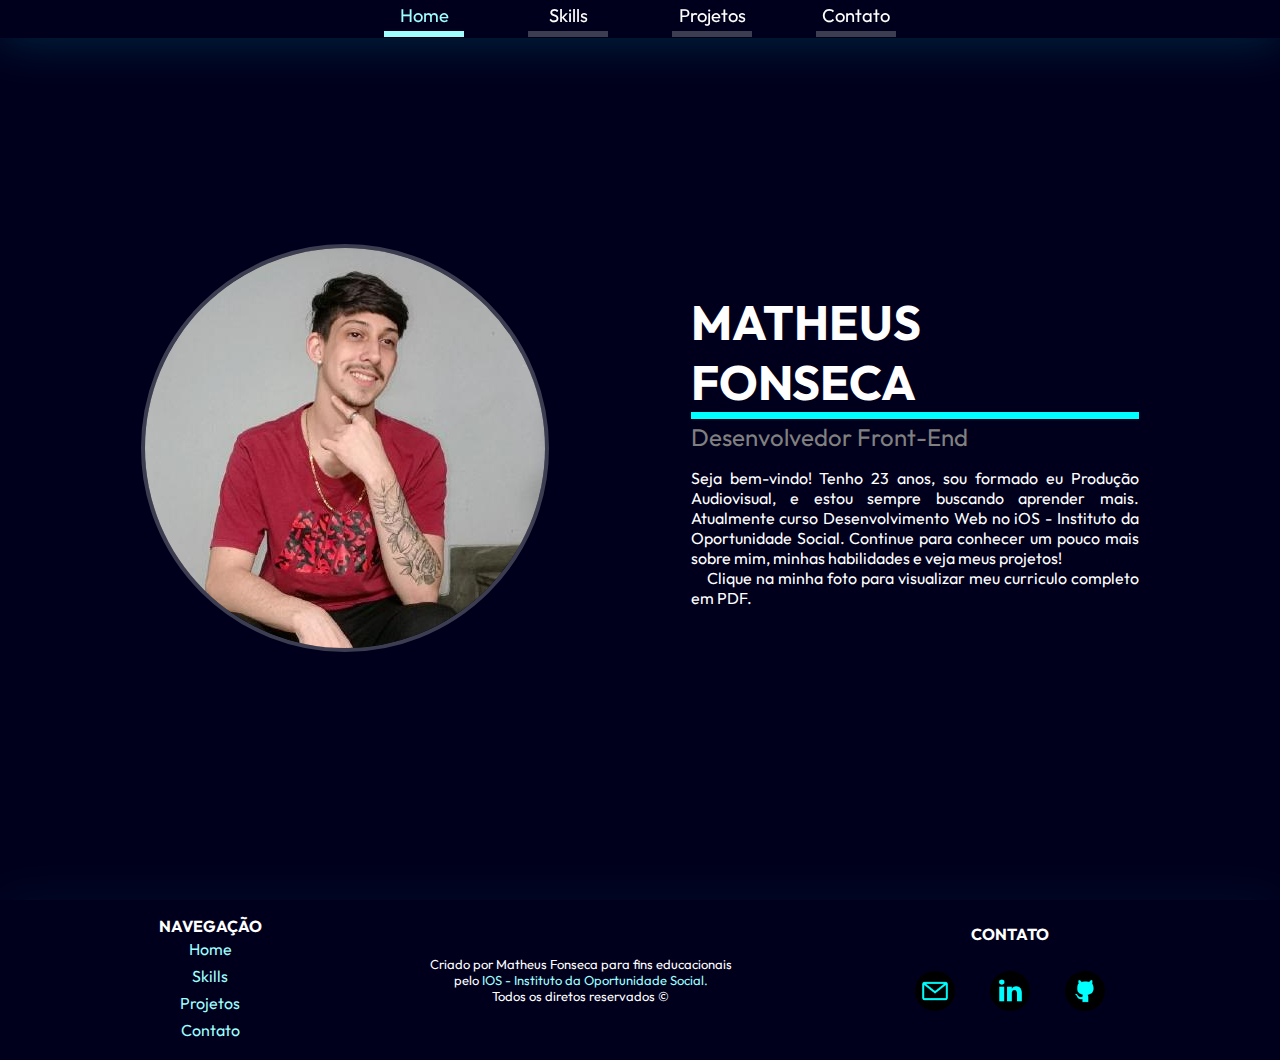
<file: index.html>
<!DOCTYPE html>
<html lang="PT-BR">
  <head>
    <meta charset="UTF-8" />
    <meta http-equiv="X-UA-Compatible" content="IE=edge" />
    <meta name="viewport" content="width=device-width, initial-scale=1.0" />
    <link rel="stylesheet" href="css/base.css">
    <link rel="stylesheet" href="css/home.css" />
    <link rel="stylesheet" href="css/animation.css">
    <link rel="preconnect" href="https://fonts.googleapis.com" />
    <link rel="preconnect" href="https://fonts.gstatic.com" crossorigin />
    <link
      href="https://fonts.googleapis.com/css2?family=Outfit&display=swap"
      rel="stylesheet"
    />
    <title>Home</title>
  </head>
  <body>
    <header>
      <nav class="nav-bar">

        <div class="nav-list">
          <ul>
            <li class="nav-item">
              <a class="nav-link" href="index.html"><div class="linkshome ativo-home">Home</div></a>
            </li>
            <li class="nav-item">
              <a class="nav-link" href="skills.html"><div class="linkshome">Skills</div></a>
            </li>
            <li class="nav-item">
              <a class="nav-link" href="projetos.html"
                ><div class="linkshome">Projetos</div></a
              >
            </li>
            <li class="nav-item">
              <a class="nav-link" href="contato.html"><div class="linkshome">Contato</div></a>
            </li>
          </ul>
        </div>

        <div class="mobile-menu-icon" onclick="menuShow()">
          <button ><img src="img/icones/menu.png" alt="" class="menu-icon"></button>
        </div>

      </nav>
      
      <div class="mobile-menu">
        <ul>
          <li class="nav-item">
            <a class="nav-link" href="index.html"><div class="linkshome ativo-home">Home</div></a>
          </li>
          <li class="nav-item">
            <a class="nav-link" href="skills.html"><div class="linkshome">Skills</div></a>
          </li>
          <li class="nav-item">
            <a class="nav-link" href="projetos.html"
              ><div class="linkshome">Projetos</div></a
            >
          </li>
          <li class="nav-item">
            <a class="nav-link" href="contato.html"><div class="linkshome">Contato</div></a>
          </li>
        </ul>
      </div>

    </header>


    <main>
      <div id="container1">
        <a href="arquivos/curriculoTI.pdf" download><img src="img/Fotos/eulogo.jpg" alt="Foto Matheus Fonseca" class="eu"/></a>
        <div class="about">
          <h1 class="home">Matheus Fonseca</h1>
          <div class="barrinha-home"></div>
          <h2>Desenvolvedor Front-End</h2>
          <p class="pq">
            Seja bem-vindo! Tenho 23 anos, sou formado eu Produção Audiovisual, e estou sempre buscando aprender mais. Atualmente curso Desenvolvimento Web no iOS - Instituto da Oportunidade Social.
            Continue para conhecer um pouco mais sobre mim, minhas habilidades e veja meus projetos!</p>
            <p class="p1">Clique na minha foto para visualizar meu curriculo completo em PDF.</p>

        </div>
      </div>
    </main>

    <footer>
      <div class="rodape">
        <ul>
          <h3>Navegação</h3>
          <li><a href="index.html">Home</a></li>
          <li><a href="skills.html">Skills</a></li>
          <li><a href="projetos.html">Projetos</a></li>
          <li><a href="contato.html">Contato</a></li>
        </ul>
        <div class="cred">
          <p>Criado por Matheus Fonseca para fins educacionais pelo <a href="https://ios.org.br/" target="_blank">IOS - Instituto da Oportunidade Social.</a></p>
          <p>Todos os diretos reservados &copy;</p>
        </div>
        <ul>
          <h3>contato</h3>
          <li class="sociais">
            <a href="mailto:matheus.fonseca0218@gmail.com"
              ><img src="img/icones/email.png" alt="icone email" class="icons"
            /></a>
          </li>
          <li class="sociais">
            <a href="https://www.linkedin.com/in/teuoo/" target="_blank"
              ><img
                src="img/icones/linkedin.png"
                alt="icone linkedin"
                class="icons"
            /></a>
          </li>
          <li class="sociais">
            <a href="https://github.com/matheusfonseca18" target="_blank"
              ><img
                src="img/icones/github.png"
                alt="icone github"
                class="icons"
            /></a>
          </li>
        </ul>
      </div>
    </footer>

    <script src="script/main.js"></script>
  </body>
</html>
</file>
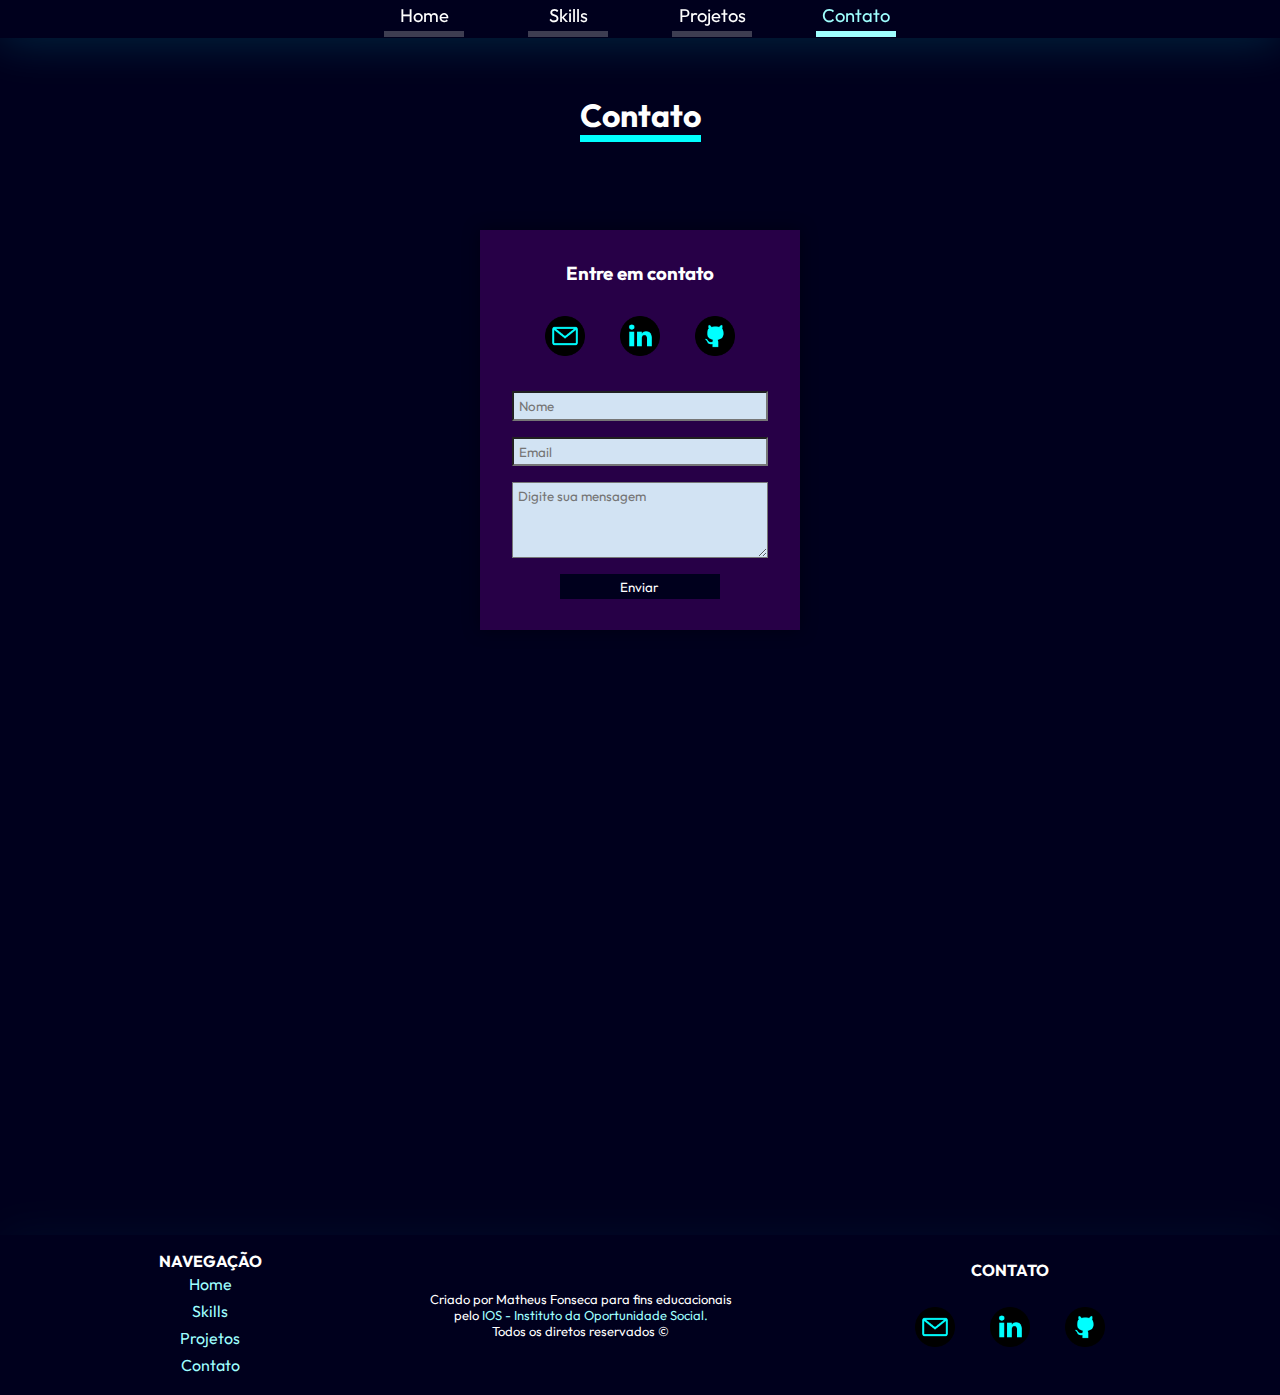
<file: contato.html>
<!DOCTYPE html>
<html lang="PT-BR">

<head>
  <meta charset="UTF-8" />
  <meta http-equiv="X-UA-Compatible" content="IE=edge" />
  <meta name="viewport" content="width=device-width, initial-scale=1.0" />
  <link rel="stylesheet" href="css/base.css">
  <link rel="stylesheet" href="css/contato.css" />
  <link rel="stylesheet" href="css/animation.css">
  <link rel="preconnect" href="https://fonts.googleapis.com" />
  <link rel="preconnect" href="https://fonts.gstatic.com" crossorigin />
  <link href="https://fonts.googleapis.com/css2?family=Outfit&display=swap" rel="stylesheet" />
  <title>Contato</title>
</head>

<body>
  <header>
    <nav class="nav-bar">

      <div class="nav-list">
        <ul>
          <li class="nav-item">
            <a class="nav-link" href="index.html"><div class="linkshome">Home</div></a>
          </li>
          <li class="nav-item">
            <a class="nav-link" href="skills.html"><div class="linkshome">Skills</div></a>
          </li>
          <li class="nav-item">
            <a class="nav-link" href="projetos.html"
              ><div class="linkshome">Projetos</div></a
            >
          </li>
          <li class="nav-item">
            <a class="nav-link" href="contato.html"><div class="linkshome ativo-contato">Contato</div></a>
          </li>
        </ul>
      </div>

      <div class="mobile-menu-icon" onclick="menuShow()">
        <button ><img src="img/icones/menu.png" alt="" class="menu-icon"></button>
      </div>

    </nav>
    
    <div class="mobile-menu">
      <ul>
        <li class="nav-item">
          <a class="nav-link" href="index.html"><div class="linkshome">Home</div></a>
        </li>
        <li class="nav-item">
          <a class="nav-link" href="skills.html"><div class="linkshome">Skills</div></a>
        </li>
        <li class="nav-item">
          <a class="nav-link" href="projetos.html"
            ><div class="linkshome">Projetos</div></a
          >
        </li>
        <li class="nav-item">
          <a class="nav-link" href="contato.html"><div class="linkshome ativo-contato">Contato</div></a>
        </li>
      </ul>
    </div>

  </header>


  <main>
    <div id="container4">
      <div class="titulo">
      <h1>Contato</h1>
      <div class="barrinha-contato"></div>
      </div>
      <div class="contato">
        <h3>Entre em contato</h3>
        <div class="contatinho">
        <ul>
          <li class="contatinho"><a href="mailto:matheus.fonseca0218@gmail.com"><img src="img/icones/email.png" alt="icone email"
            class="iconezinho" /></a>
      </li>
      <li class="contatinho">
        <a href="https://www.linkedin.com/in/teuoo/" target="_blank"><img src="img/icones/linkedin.png"
            alt="icone linkedin" class="iconezinho" /></a>
      </li>
      <li class="contatinho">
        <a href="https://github.com/matheusfonseca18" target="_blank"><img src="img/icones/github.png"
            alt="icone github" class="iconezinho" /></a>
      </li>
        </ul>
        </div>
        <div class="form">
          <form method="post" action="mailto:matheus.fonseca0218@gmail.com">
            <input type="text" name="nome" placeholder="Nome" required />
            <input type="email" name="email" placeholder="Email" required />
            <textarea
              name="mensagem"
              placeholder="Digite sua mensagem"
              rows="4"
              required
            ></textarea>
            <button type="submit">Enviar</button>
          </form>
        </div>
      </div>
    </div>
  </main>

  <footer>
    <div class="rodape">
      <ul>
        <h3>Navegação</h3>
        <li><a href="index.html">Home</a></li>
        <li><a href="skills.html">Skills</a></li>
        <li><a href="projetos.html">Projetos</a></li>
        <li><a href="contato.html">Contato</a></li>
      </ul>
      <div class="cred">
        <p>Criado por Matheus Fonseca para fins educacionais pelo <a href="https://ios.org.br/" target="_blank">IOS -
            Instituto da Oportunidade Social.</a></p>
        <p>Todos os diretos reservados &copy;</p>
      </div>
      <ul>
        <h3>contato</h3>
        <li class="sociais">
          <a href="mailto:matheus.fonseca0218@gmail.com"><img src="img/icones/email.png" alt="icone email"
              class="icons" /></a>
        </li>
        <li class="sociais">
          <a href="https://www.linkedin.com/in/teuoo/" target="_blank"><img src="img/icones/linkedin.png"
              alt="icone linkedin" class="icons" /></a>
        </li>
        <li class="sociais">
          <a href="https://github.com/matheusfonseca18" target="_blank"><img src="img/icones/github.png"
              alt="icone github" class="icons" /></a>
        </li>
      </ul>
    </div>
  </footer>

  <script src="script/main.js"></script>
</body>

</html>
</file>
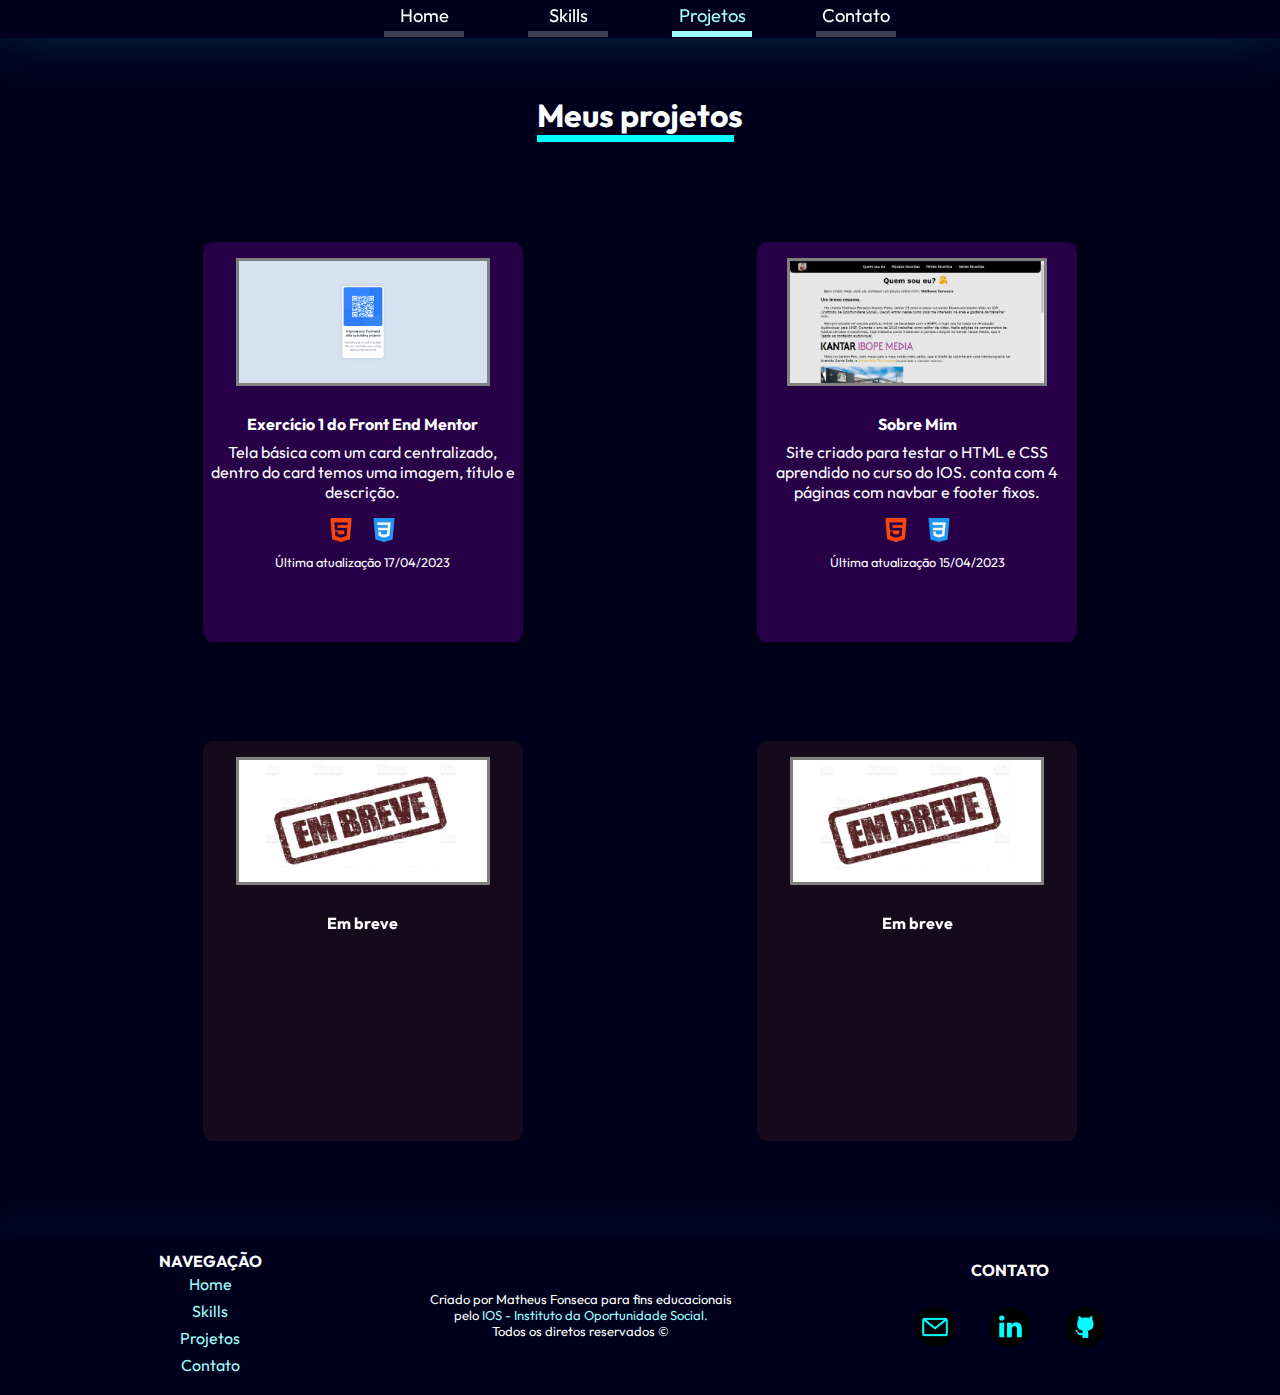
<file: projetos.html>
<!DOCTYPE html>
<html lang="PT-BR">
  <head>
    <meta charset="UTF-8" />
    <meta http-equiv="X-UA-Compatible" content="IE=edge" />
    <meta name="viewport" content="width=device-width, initial-scale=1.0" />
    <link rel="stylesheet" href="css/base.css" />
    <link rel="stylesheet" href="css/projetos.css" />
    <link rel="stylesheet" href="css/animation.css" />
    <link rel="preconnect" href="https://fonts.googleapis.com" />
    <link rel="preconnect" href="https://fonts.gstatic.com" crossorigin />
    <link
      href="https://fonts.googleapis.com/css2?family=Outfit&display=swap"
      rel="stylesheet"
    />
    <title>Projetos</title>
  </head>
  <body>
    <header>
      <nav class="nav-bar">

        <div class="nav-list">
          <ul>
            <li class="nav-item">
              <a class="nav-link" href="index.html"><div class="linkshome">Home</div></a>
            </li>
            <li class="nav-item">
              <a class="nav-link" href="skills.html"><div class="linkshome">Skills</div></a>
            </li>
            <li class="nav-item">
              <a class="nav-link" href="projetos.html"
                ><div class="linkshome ativo-projetos">Projetos</div></a
              >
            </li>
            <li class="nav-item">
              <a class="nav-link" href="contato.html"><div class="linkshome">Contato</div></a>
            </li>
          </ul>
        </div>

        <div class="mobile-menu-icon" onclick="menuShow()">
          <button ><img src="img/icones/menu.png" alt="" class="menu-icon"></button>
        </div>

      </nav>
      
      <div class="mobile-menu">
        <ul>
          <li class="nav-item">
            <a class="nav-link" href="index.html"><div class="linkshome">Home</div></a>
          </li>
          <li class="nav-item">
            <a class="nav-link" href="skills.html"><div class="linkshome">Skills</div></a>
          </li>
          <li class="nav-item">
            <a class="nav-link" href="projetos.html"
              ><div class="linkshome ativo-projetos">Projetos</div></a
            >
          </li>
          <li class="nav-item">
            <a class="nav-link" href="contato.html"><div class="linkshome">Contato</div></a>
          </li>
        </ul>
      </div>

    </header>

    <main>
      <div id="container3">
        <div class="titulo">
          <h1>Meus projetos</h1>
          <div class="barrinha-projetos"></div>
        </div>
        <a
          href="https://matheusfonseca18.github.io/FrontEndMentor01/"
          class="alinha1"
          target="_blank"
          ><div class="card1">
            <img
              src="img/Fotos/front-end-metor.png"
              alt="imagem site 1"
              class="ilustraçao"
            />
            <h4 class="proj-titu">Exercício 1 do Front End Mentor</h4>
            <p class="proj-p">
              Tela básica com um card centralizado, dentro do card temos uma
              imagem, título e descrição.
            </p>
            <img src="img/icones/html-5.png" alt="icone html" class="icon" />
            <img src="img/icones/css-3.png" alt="icone css" class="icon" />
            <p class="att">Última atualização 17/04/2023</p>
          </div></a
        >
        <a
          href="https://matheusfonseca18.github.io/Sobre-mim-1/"
          class="alinha2"
          target="_blank"
          ><div class="card2">
            <img
              src="img/Fotos/sobre-mim.png"
              alt="imagem site 1"
              class="ilustraçao"
            />
            <h4 class="proj-titu">Sobre Mim</h4>
            <p class="proj-p">
              Site criado para testar o HTML e CSS aprendido no curso do IOS.
              conta com 4 páginas com navbar e footer fixos.
            </p>
            <img src="img/icones/html-5.png" alt="cone html" class="icon" />
            <img src="img/icones/css-3.png" alt="icone css" class="icon" />
            <p class="att">Última atualização 15/04/2023</p>
          </div></a
        >
        <a href="#" class="alinha3"
          ><div class="card3">
            <img
              src="img/Fotos/em=breve.png"
              alt="imagem site 1"
              class="ilustraçao-breve"
            />
            <h4 class="embreve">Em breve</h4>
          </div></a
        >
        <a href="#" class="alinha4"
          ><div class="card4">
            <img
              src="img/Fotos/em=breve.png"
              alt="imagem site 1"
              class="ilustraçao-breve"
            />
            <h4 class="embreve">Em breve</h4>
          </div></a
        >
      </div>
    </main>

    <footer>
      <div class="rodape">
        <ul>
          <h3>Navegação</h3>
          <li><a href="index.html">Home</a></li>
          <li><a href="skills.html">Skills</a></li>
          <li><a href="projetos.html">Projetos</a></li>
          <li><a href="contato.html">Contato</a></li>
        </ul>
        <div class="cred">
          <p>
            Criado por Matheus Fonseca para fins educacionais pelo
            <a href="https://ios.org.br/" target="_blank"
              >IOS - Instituto da Oportunidade Social.</a
            >
          </p>
          <p>Todos os diretos reservados &copy;</p>
        </div>
        <ul>
          <h3>contato</h3>
          <li class="sociais">
            <a href="mailto:matheus.fonseca0218@gmail.com"
              ><img src="img/icones/email.png" alt="icone email" class="icons"
            /></a>
          </li>
          <li class="sociais">
            <a href="https://www.linkedin.com/in/teuoo/" target="_blank"
              ><img
                src="img/icones/linkedin.png"
                alt="icone linkedin"
                class="icons"
            /></a>
          </li>
          <li class="sociais">
            <a href="https://github.com/matheusfonseca18" target="_blank"
              ><img
                src="img/icones/github.png"
                alt="icone github"
                class="icons"
            /></a>
          </li>
        </ul>
      </div>
    </footer>

    <script src="script/main.js"></script>
  </body>
</html>
</file>
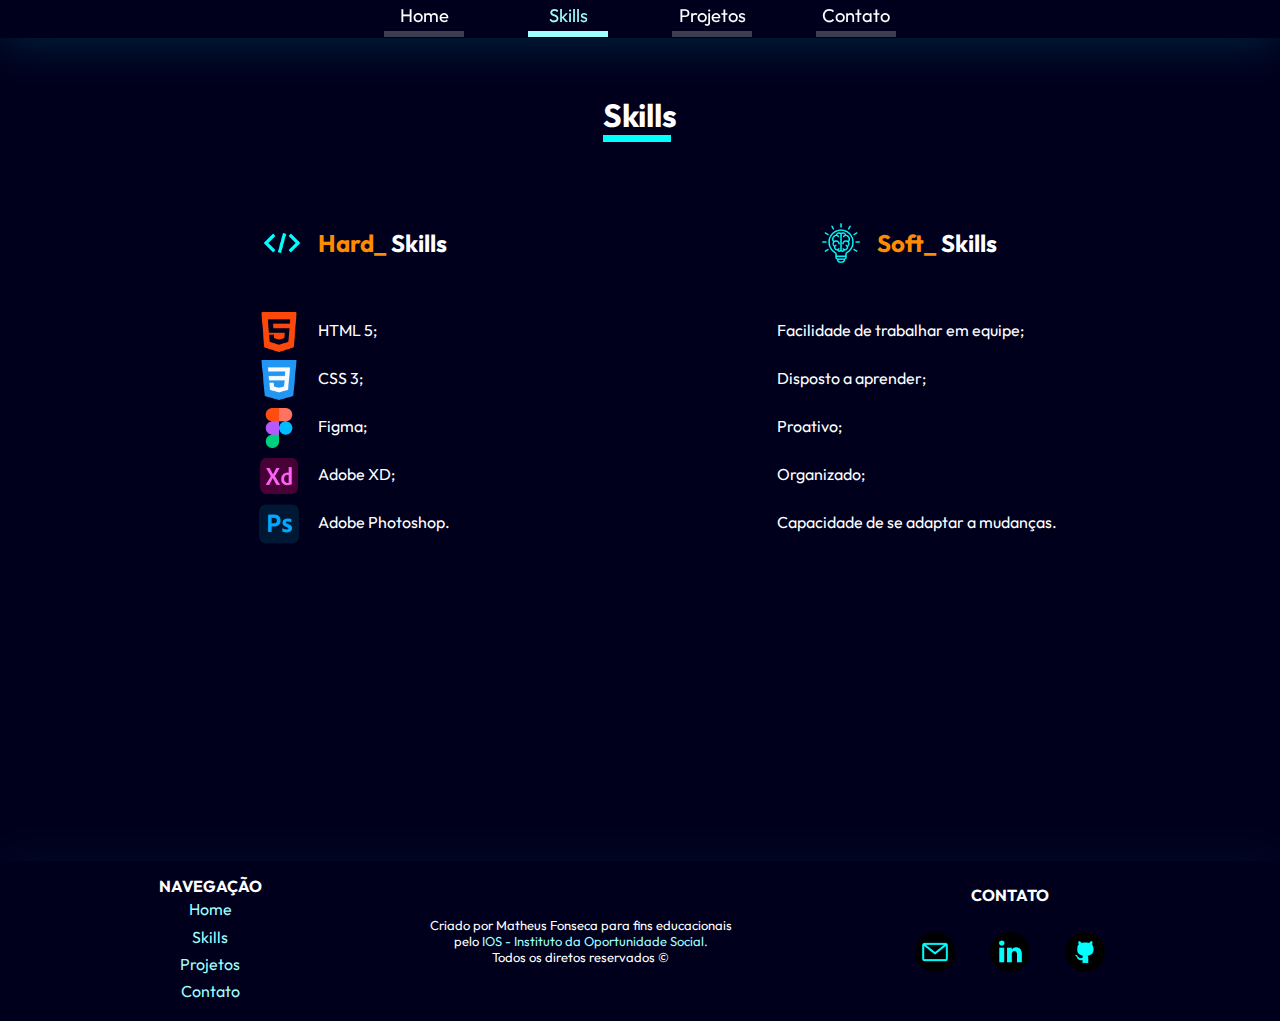
<file: skills.html>
<!DOCTYPE html>
<html lang="PT-BR">
  <head>
    <meta charset="UTF-8" />
    <meta http-equiv="X-UA-Compatible" content="IE=edge" />
    <meta name="viewport" content="width=device-width, initial-scale=1.0" />
    <link rel="stylesheet" href="css/base.css" />
    <link rel="stylesheet" href="css/skills.css" />
    <link rel="stylesheet" href="css/animation.css" />
    <link rel="preconnect" href="https://fonts.googleapis.com" />
    <link rel="preconnect" href="https://fonts.gstatic.com" crossorigin />
    <link
      href="https://fonts.googleapis.com/css2?family=Outfit&display=swap"
      rel="stylesheet"
    />
    <title>Skills</title>
  </head>
  <body>
    <header>
      <nav class="nav-bar">

        <div class="nav-list">
          <ul>
            <li class="nav-item">
              <a class="nav-link" href="index.html"><div class="linkshome">Home</div></a>
            </li>
            <li class="nav-item">
              <a class="nav-link" href="skills.html"><div class="linkshome ativo-skills">Skills</div></a>
            </li>
            <li class="nav-item">
              <a class="nav-link" href="projetos.html"
                ><div class="linkshome">Projetos</div></a
              >
            </li>
            <li class="nav-item">
              <a class="nav-link" href="contato.html"><div class="linkshome">Contato</div></a>
            </li>
          </ul>
        </div>

        <div class="mobile-menu-icon" onclick="menuShow()">
          <button ><img src="img/icones/menu.png" alt="" class="menu-icon"></button>
        </div>

      </nav>
      
      <div class="mobile-menu">
        <ul>
          <li class="nav-item">
            <a class="nav-link" href="index.html"><div class="linkshome">Home</div></a>
          </li>
          <li class="nav-item">
            <a class="nav-link" href="skills.html"><div class="linkshome ativo-skills">Skills</div></a>
          </li>
          <li class="nav-item">
            <a class="nav-link" href="projetos.html"
              ><div class="linkshome">Projetos</div></a
            >
          </li>
          <li class="nav-item">
            <a class="nav-link" href="contato.html"><div class="linkshome">Contato</div></a>
          </li>
        </ul>
      </div>

    </header>

    <main>
      <div id="container2">
        <div class="titulo">
          <h1>Skills</h1>
          <div class="barrinha-skills"></div>
        </div>
        <div class="sub1">
          <img
            src="img/icones/programacao.png"
            alt="code icon"
            class="icons codeicon"
          />
          <h2><span class="enfase">Hard_</span> Skills</h2>
        </div>
        <div class="hardskills">
          <ul class="hard">
            <li class="item1 lil">
              <img
                src="img/icones/html-5.png"
                alt="icone html 5"
                class="icons skills"
              />
              HTML 5;
            </li>
            <li class="item2 lil">
              <img
                src="img/icones/css-3.png"
                alt="icone css 3"
                class="icons skills"
              />
              CSS 3;
            </li>
            <li class="item3 lil">
              <img
                src="img/icones/figma.png"
                alt="icone figma"
                class="icons skills"
              />
              Figma;
            </li>
            <li class="item4 lil">
              <img
                src="img/icones/xd.png"
                alt="iconde adobe xd"
                class="icons skills"
              />
              Adobe XD;
            </li>
            <li class="item5 lil">
              <img
                src="img/icones/photoshop.png"
                alt="icone adobe photoshop"
                class="icons skills"
              />
              Adobe Photoshop.
            </li>
          </ul>
        </div>
        <div class="sub2">
          <img
            src="img/icones/debate.png"
            alt="icon code icon"
            class="icons codeicon"
          />
          <h2><span class="enfase">Soft_</span> Skills</h2>
        </div>
        <div class="softskills">
          <ul class="soft">
            <li class="item1 lil">Facilidade de trabalhar em equipe;</li>
            <li class="item2 lil">Disposto a aprender;</li>
            <li class="item3 lil">Proativo;</li>
            <li class="item4 lil">Organizado;</li>
            <li class="item5 lil">Capacidade de se adaptar a mudanças.</li>
          </ul>
        </div>
      </div>
    </main>

    <footer>
      <div class="rodape">
        <ul>
          <h3>Navegação</h3>
          <li><a href="index.html">Home</a></li>
          <li><a href="skills.html">Skills</a></li>
          <li><a href="projetos.html">Projetos</a></li>
          <li><a href="contato.html">Contato</a></li>
        </ul>
        <div class="cred">
          <p>
            Criado por Matheus Fonseca para fins educacionais pelo
            <a href="https://ios.org.br/" target="_blank"
              >IOS - Instituto da Oportunidade Social.</a
            >
          </p>
          <p>Todos os diretos reservados &copy;</p>
        </div>
        <ul>
          <h3>contato</h3>
          <li class="sociais">
            <a href="mailto:matheus.fonseca0218@gmail.com"
              ><img src="img/icones/email.png" alt="icone email" class="icons"
            /></a>
          </li>
          <li class="sociais">
            <a href="https://www.linkedin.com/in/teuoo/" target="_blank"
              ><img
                src="img/icones/linkedin.png"
                alt="icone linkedin"
                class="icons"
            /></a>
          </li>
          <li class="sociais">
            <a href="https://github.com/matheusfonseca18" target="_blank"
              ><img
                src="img/icones/github.png"
                alt="icone github"
                class="icons"
            /></a>
          </li>
        </ul>
      </div>
    </footer>

    <script src="script/main.js"></script>
  </body>
</html>
</file>
<file: css/base.css>
@charset "UTF-8";

* {
  color: white;
  padding: 0;
  margin: 0;
  text-align: justify;
  font-family: "Outfit", sans-serif;
  box-sizing: border-box;
}

body {
  background-color: rgb(0, 0, 29);
}

a {
  text-decoration: none;
}

/* scroll */

::-webkit-scrollbar {
  width: 0.6rem;
}

::-webkit-scrollbar-track {
  background: hsla(240, 12%, 38%, 0.788);
}

::-webkit-scrollbar-thumb {
  background: hsl(240, 12%, 45%);
}

/* mmenu */

header {
  position: fixed;
  width: 100vw;
  z-index: 2;
}

.nav-bar {
  background-color: rgb(0, 0, 29);
  box-shadow: 0 0 3rem rgb(1, 238, 255, 20%);
  color: white;
  height: 2.4rem;
  width: 100%;
  display: flex;
  justify-content: center;
  align-items: center;

}

.nav-list {
  display: flex;
  align-items: center;
}

.nav-list ul {
  display: flex;
  justify-content: center;
  list-style: none;
}

.nav-link {
  text-decoration: none;
  font-size: 1.15rem;
  color: #fff;
}

.mobile-menu-icon {
  display: none;
}

.mobile-menu {
  display: none;
}

.linkshome {
  width: 5rem;
  border-bottom: solid 0.4rem hsla(0, 0%, 79%, 0.3);
  text-align: center;
  margin: 0 2rem;
  line-height: 1.9rem;
  box-sizing: border-box;
  transition: 0.5s;
}

.linkshome:hover {
  border-bottom: solid 0.4rem hsl(180, 100%, 50%, 100%);
  transform: scale(1.1);
}

.sec-tittle {
  font-size: 2rem;
}

/* footer */

.rodape {
  height: 10rem;
  width: 100%;
  background-color: rgb(0, 0, 29);
  margin-top: auto;
  display: flex;
  align-items: center;
  justify-content: space-evenly;
  box-shadow: 0 0 3rem rgb(1, 238, 255, 5%);
}

.rodape li {
  list-style: none;
  text-align: center;
  line-height: 1.7rem;
}

.rodape h3 {
  text-align: center;
  text-transform: uppercase;
  font-size: 1rem;
}

.rodape a {
  color: #9fffff;
  transition: 0.3s;
}

.rodape a:hover {
  color: aqua;
  text-decoration: underline;
}

.sociais {
  display: inline-block;
  padding: 2rem;
  transition: 0.3s;
}

.sociais:hover {
  transform: scale(1.2);
}

.icons {
  width: 2.5rem;
  height: 2.5rem;
  transition: 0.5s;
  margin: -1rem;
}

.cred p {
  width: 20rem;
  font-size: small;
  text-align: center;
}

.cred a:hover {
  color: rebeccapurple;
}

/* responsive */

@media screen and (max-width: 768px) {

  /* menu */

  .nav-bar {
    padding: 1.5rem;
    justify-content: flex-end;
  }

  .nav-item {
    display: none;
  }

  .mobile-menu-icon {
    display: flex;
  }

  .menu-icon {
    height: 1.5rem;
    margin: 0.5rem;
  }

  .mobile-menu-icon button {
    background-color: transparent;
    border: none;
    cursor: pointer;
  }

  .mobile-menu ul {
    display: flex;
    flex-direction: column;
    align-items: center;
    background-color: #030031;
    box-shadow: 0 2px 5px rgba(0, 0, 0, 0.1);
    height: 58vw;
  }

  .mobile-menu .nav-item {
    display: block;
    padding-top: 1.2rem;
  }

  .open {
    display: block;
  }

  .linkshome {
    border: none;
    width: 100vw;
  }

  .linkshome:hover {
    border-bottom: none;
    transform: scale(1);
  }

  /* rodape */

  .rodape {
    flex-direction: column;
    height: 30rem;
  }

  .rodape ul {
    margin: 2rem 0;
  }
}
</file>
<file: css/home.css>
@charset "UTF-8";

.ativo-home {
  border-bottom: solid 0.4rem rgb(159, 255, 255);
  color: #9fffff;
}

.p1 {
  text-indent: 1rem;
  font-size: 1rem;
}

.home {
  font-size: 3rem;
  text-transform: uppercase;
}

.about h2 {
  margin: 0.2rem 0 1rem 0;
  font-size: 1.5rem;
  color: gray;
  font-weight: normal;
}

.eu {
  border-radius: 15rem;
  border: solid 0.3rem hsla(0, 0%, 79%, 0.3);
  transition: 0.3s;
}

.eu:hover {
  scale: 1.03;
  border: solid 0.3rem aqua;
}

#container1 {
  height: 100vh;
  display: flex;
  align-items: center;
  justify-content: space-evenly;
}

.about {
  width: 28rem;
}

.barrinha-home {
  width: 28rem;
  height: 0.4rem;
  background-color: #00ffff;
}

@media screen and (max-width: 768px) {

  #container1 {
      flex-direction: column;
      padding: 5rem 0;
      margin-bottom: 10rem;
    }

    .ativo-home {
      border-bottom: none;
    }
    
    .home {
      text-transform: uppercase;
      text-align: center;
    }
  
    .about {
      min-width: 18rem;
      max-width: 22rem;
      display: list-item;
      list-style: none;
    }
  
    .eu {
      max-width: 18rem;
      margin-top: 5rem;
    }
  
    .barrinha-home {
      margin: 0 5rem;
      max-width: 60%;
      margin-bottom: 1rem;
    }

}
</file>
<file: css/animation.css>
@charset "UTF-8";

/* animaçao da home */

.barrinha-home {
  animation: carregando-home 3s;
}

@keyframes carregando-home {
  0% {
    width: 0%;
  }
  100% {
    width: 100%;
  }
}

/* animaçao skills */

.barrinha-skills {
  animation: carregando-skills 1s;
}

@keyframes carregando-skills {
  0% {
    width: 0%;
  }
  100% {
    width: 100%;
  }
}

.sub1 , .sub2 {
  animation: subts 1.5s;
}

@keyframes subts {
  0% {
    opacity: 0%;
  }
  100% {
    opacity: 100%;
  }
}

.item1 {
  animation: item1-opaci 2s;
}

@keyframes item1-opaci {
  0% {
    opacity: 0%;
  }
  10% {
    opacity: 0%;
  }
  100% {
    opacity: 100%;
  }
}

.item2 {
  animation: item2-opaci 2.2s;
}

@keyframes item2-opaci {
  0% {
    opacity: 0%;
  }
  20% {
    opacity: 0%;
  }
  100% {
    opacity: 100%;
  }
}

.item3 {
  animation: item3-opaci 2.3s;
}

@keyframes item3-opaci {
  0% {
    opacity: 0%;
  }
  30% {
    opacity: 0%;
  }
  100% {
    opacity: 100%;
  }
}
.item4 {
  animation: item4-opaci 2.4s;
}

@keyframes item4-opaci {
  0% {
    opacity: 0%;
  }
  40% {
    opacity: 0%;
  }
  100% {
    opacity: 100%;
  }
}

.item5 {
  animation: item5-opaci 2.5s;
}

@keyframes item5-opaci {
  0% {
    opacity: 0%;
  }
  50% {
    opacity: 0%;
  }
  100% {
    opacity: 100%;
  }
}

/* animaçao projetos */

.barrinha-projetos {
  animation: carregando-projetos 2s;
}

@keyframes carregando-projetos {
  0% {
    width: 0%;
  }
  100% {
    width: 100%;
  }
}

.card1 {
  animation: card1-opaci 1.5s; 
}

@keyframes  card1-opaci {
  0% {
    opacity: 0%;
  }
  10% {
    opacity: 0%;
  }

  100% {
    opacity: 100%;
  }
}

.card2 {
  animation: card2-opaci 1.8s;
}

@keyframes card2-opaci {
  0% {
    opacity: 0%;
  }

  20% {
    opacity: 0%;
  }

  100% {
    opacity: 100%;
  }
}

/* animaçao contato */

.barrinha-contato {
  animation: carregando-home 1s;
}

@keyframes carregando-home {
  0% {
    width: 0%;
  }
  100% {
    width: 100%;
  }
}
</file>
<file: css/contato.css>
@charset "UTF-8";

.ativo-contato {
  border-bottom: solid 0.4rem rgb(159, 255, 255);
  color: #9fffff;
}

#container4 {
  display: grid;
  grid-template-columns: repeat(7, 1fr);
  grid-template-rows: repeat(10, 7rem);
  gap: 0.8rem;
  align-items: center;
  justify-items: center;
}

.titulo {
  grid-column: 1 / 8;
  grid-row: 1 / 3;
}

.barrinha-contato {
  width: 7, 5rem;
  height: 0.4rem;
  background-color: #00ffff;
}

.contato {
  height: 25rem;
  width: 20rem;
  grid-column: 3 / 6;
  grid-row: 3 / 6;
  background-color: rgb(39, 0, 71);
  display: flex;
  justify-content: space-evenly;
  align-items: center;
  flex-direction: column;
  box-shadow: 0 0 1rem rgba(0, 0, 0, 40%);
}

.contatinho {
  display: inline-block;
  margin: 0 1rem;
}

.iconezinho {
  width: 2.5rem;
  height: 2.5rem;
  transition: 0.3s;
}

.iconezinho:hover {
  transform: scale(1.2);
}

.form {
  display: flex;
  justify-content: center;
  align-items: center;
  text-align: center;
}

.form input,
.form textarea,
.form button {
  display: block;
  margin-bottom: 1rem;
  width: 16rem;
  padding: 0.3rem;
  background-color: rgb(210, 227, 243);
  color: black;
}

.form textarea:focus,
input:focus {
  border: solid 0.3rem aqua;
}

.form button {
  text-align: center;
  width: 10rem;
  background-color: rgb(0, 0, 29);
  color: white;
  border: none;
  cursor: pointer;
  margin: auto;
  transition: 0.3s;
}

.form button:hover {
  background-color: rgb(0, 0, 56);
  transform: scale(1.08);
}

@media screen and (max-width: 768px) {

  #container4 {
    height: 50rem;
  }

  .ativo-contato {
    border-bottom: none;
  }

}
</file>
<file: css/projetos.css>
@charset "UTF-8";

.ativo-projetos {
  border-bottom: solid 0.4rem rgb(159, 255, 255);
  color: #9fffff;
}

#container3 {
  display: grid;
  grid-template-columns: repeat(7, 1fr);
  grid-template-rows: repeat(10, 7rem);
  gap: 0.8rem;
  align-items: center;
  justify-items: center;
}

.titulo {
  grid-column: 1 / 8;
  grid-row: 1 / 3;
}

.barrinha-projetos {
  width: 12.3rem;
  height: 0.4rem;
  background-color: #00ffff;
}

.alinha1 {
  grid-column: 2 / 4;
  grid-row-start: 3;
  margin-top: 17rem;
}

.card1, .card2 {
  height: 25rem;
  width: 20rem;
  background-color: rgb(39, 0, 71);
  text-align: center;
  border-radius: 3%;
  transition: 0.5s;
  box-shadow: 0 0 1rem rgba(0, 0, 0, 40%);
}

.proj-titu,
.proj-p,
.embreve {
  text-align: center;
  margin: 0.5rem;
}

.att {
  font-size: 0.8rem;
  text-align: center;
}

.alinha2 {
  grid-column: 5/7;
  grid-row-start: 3;
  margin-top: 17rem;
}

.card1:hover,
.card2:hover {
  transform: scale(1.05);
  background-color: rgb(49, 0, 88);
}

.alinha3 {
  grid-column: 2 / 4;
  grid-row-start: 7;
  margin-top: 17rem;
}

.card4, .card3 {
  height: 25rem;
  width: 20rem;
  background-color: rgb(39, 0, 71);
  text-align: center;
  border-radius: 3%;
  box-shadow: 0 0 1rem rgba(0, 0, 0, 40%);
  cursor: auto;
  filter: grayscale(75%);
}

.alinha4 {
  grid-column: 5 / 7;
  grid-row-start: 7;
  margin-top: 17rem;
}

.ilustraçao {
  height: 8rem;
  margin: 1rem;
  border: solid 0.2rem gray;
  transition: 0.5s;
}

.ilustraçao:hover {
  border: solid 0.2rem aqua;
}

.ilustraçao-breve {
  height: 8rem;
  margin: 1rem;
  border: solid 0.2rem gray;
}

.icon {
  height: 1.5rem;
  margin: 0.5rem;
}

@media screen and (max-width: 768px) {

  #container3 {
      display: flex;
      align-items: center;
      flex-direction: column;
      padding: 5rem 0;
    }

    .ativo-projetos {
      border-bottom: none;
    }
  
    .alinha1,
    .alinha2,
    .alinha3,
    .alinha4 {
      margin-top: 2rem;
    }

}
</file>
<file: css/skills.css>
@charset "UTF-8";

.ativo-skills {
  border-bottom: solid 0.4rem rgb(159, 255, 255);
  color: #9fffff;
}

#container2 {
  display: grid;
  grid-template-columns: repeat(7, 1fr);
  grid-template-rows: repeat(7, 7rem);
  gap: 0.8rem;
  align-items: center;
  justify-items: center;
}

.titulo {
  grid-column: 1 / 8;
  grid-row: 1 / 3;
}

.barrinha-skills {
  width: 4.28rem;
  height: 0.4rem;
  background-color: #00ffff;
}

.codeicon {
  margin-right: 1rem;
}

.sub1 {
  display: flex;
  align-items: center;
  grid-column: 2/4;
  grid-row: 2/4;
}

.sub2 {
  display: flex;
  align-items: center;
  grid-column: 5/7;
  grid-row: 2/4;
}

.enfase {
  color: rgb(255, 140, 0);
}

.hardskills {
  margin-top: 7rem;
  max-height: 7rem;
  grid-column: 2/4;
  grid-row-start: 3;
  line-height: 3rem;
}

.hardskills ul,
.softskills ul {
  list-style: none;
}

.softskills {
  margin-top: 7rem;
  max-height: 7rem;
  grid-column: 5/7;
  grid-row-start: 3;
  line-height: 3rem;
}

.skills {
  margin-right: 1rem;
}

.lil {
  transition: 0.4s;
}

.lil:hover {
  transform: scale(0.95);
}

@media screen and (max-width: 768px) {
  
#container2 {
  display: flex;
  align-items: center;
  justify-content: space-around;
  flex-direction: column;
  height: fit-content;
  margin-bottom: 10rem;
  padding: 5rem 0;
}

.ativo-skills {
  border-bottom: none;
}

.sub1 {
  margin-top: 1rem;
}

.hardskills {
  margin-top: 1rem;
}

.hardskills li {
  text-align: center;
}

.sub2 {
  margin: 9rem 0 0 0;
}

.softskills {
  margin-top: 1rem;
}

.softskills li {
  text-align: center;
}
}
</file>
